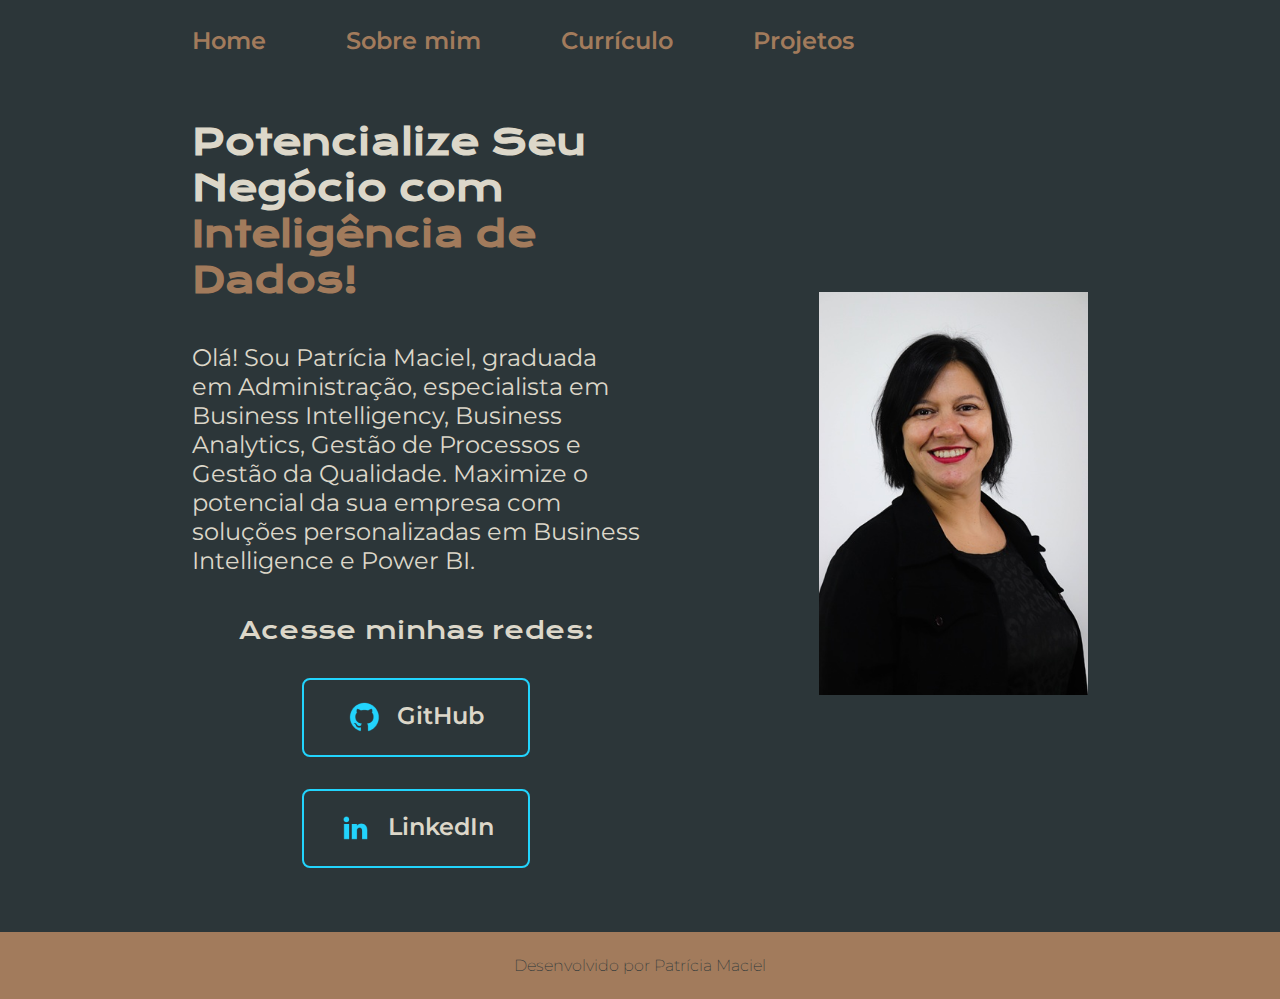
<file: index.html>
<!DOCTYPE html>
<html lang="pt-br">

<head>
    <!-- Google tag (gtag.js) -->
<script async src="https://www.googletagmanager.com/gtag/js?id=G-PHQSCHNRRR"></script>
<script>
  window.dataLayer = window.dataLayer || [];
  function gtag(){dataLayer.push(arguments);}
  gtag('js', new Date());

  gtag('config', 'G-PHQSCHNRRR');
</script>

    <meta charset="UTF-8">
    <meta http-equiv="X-UA-Compatible" content="IE=edge">
    <meta name="viewport" content="width=device-width, initial-scale=1.0">
    <title>Portifolio</title>
    <link rel="stylesheet" href="./styles/style.css">
</head>

<body>
    <header class="cabecalho">
        <nav class="cabecalho__menu">
            <a class="cabecalho__menu__link" href=index.html>Home</a>
            <a class="cabecalho__menu__link" href="about.html">Sobre mim</a>
            <a class="cabecalho__menu__link" href="curriculo.html">Currículo</a>
            <a class="cabecalho__menu__link" href="projetos.html">Projetos</a>
        </nav>
    </header>
    <main class="apresentacao">
        <section class="apresentacao__conteudo">
            <h1 class="apresentacao__conteudo__titulo">Potencialize Seu Negócio com <strong 
            class="titulo-destaque"> Inteligência de Dados!
            </strong></h1>
            <p class="apresentacao__conteudo__texto">Olá! Sou Patrícia Maciel, graduada em Administração,
            especialista em Business Intelligency, Business Analytics, Gestão de Processos e Gestão da Qualidade. Maximize o potencial da sua empresa com soluções personalizadas em Business Intelligence e Power BI.
           </p>
            <div class="apresentacao__links">
                <h2 class="apresentacao__links__subtitulo">Acesse minhas redes:</h2>
                <a class="apresentacao__links__navegacao" href="https://github.com/trimaciel">
                    <img src="./assets/github.png">
                    GitHub
                </a>
                <a class="apresentacao__links__navegacao" href="https://www.linkedin.com/in/patriciammaciel/">
                    <img src="assets/linkedin.png">LinkedIn
                </a>
            </div>
        </section>
        <img class="apresentacao__imagem" src="./assets/imagem.jpg" alt="Foto da Patrícia Maciel">
    </main>
    <footer class="rodape">
        <p>Desenvolvido por Patrícia Maciel</p>
    </footer>
        
</body>

</html>
</file>
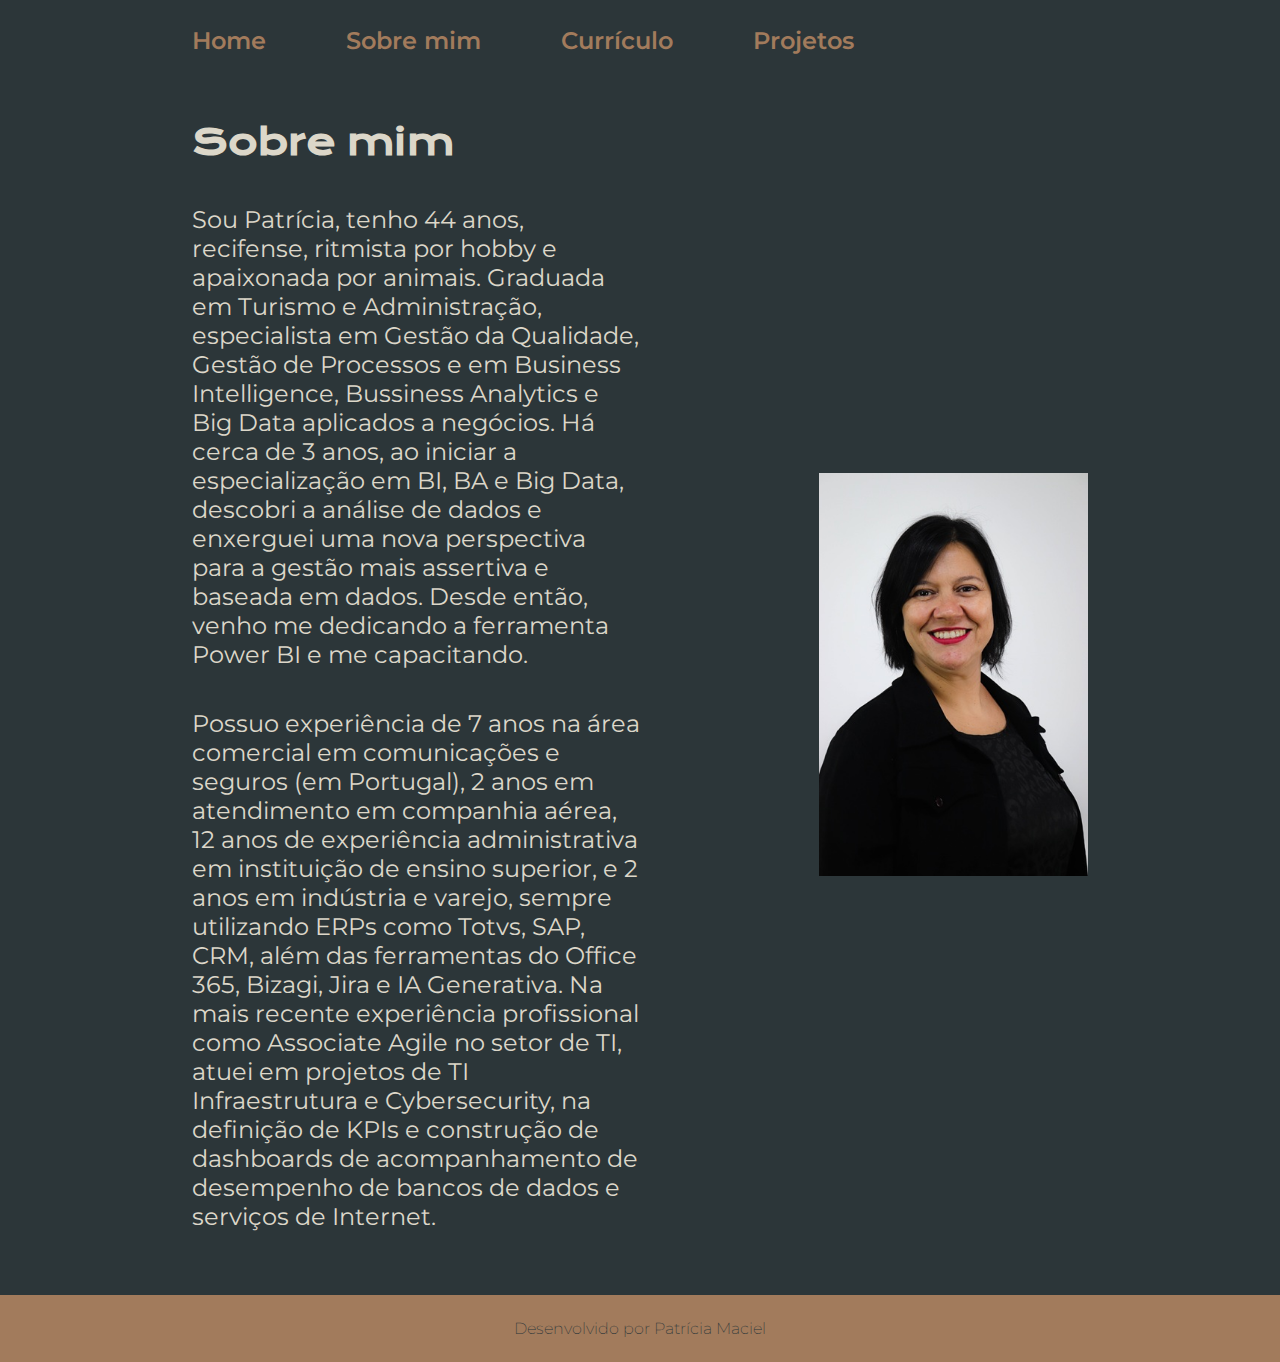
<file: about.html>
<!DOCTYPE html>
<html lang="pt-bt">
<head>
    <!-- Google tag (gtag.js) -->
<script async src="https://www.googletagmanager.com/gtag/js?id=G-PHQSCHNRRR"></script>
<script>
  window.dataLayer = window.dataLayer || [];
  function gtag(){dataLayer.push(arguments);}
  gtag('js', new Date());

  gtag('config', 'G-PHQSCHNRRR');
</script>

    <meta charset="UTF-8">
    <meta name="viewport" content="width=device-width, initial-scale=1.0">
    <title>Sobre mim</title>
    <link rel="stylesheet" href="./styles/style.css">
</head>
<body>
    <header class="cabecalho">
        <nav class="cabecalho__menu">
            <a class="cabecalho__menu__link" href=index.html>Home</a>
            <a class="cabecalho__menu__link" href="about.html">Sobre mim</a>
            <a class="cabecalho__menu__link" href="curriculo.html">Currículo</a>
            <a class="cabecalho__menu__link" href="projetos.html">Projetos</a>
        </nav>
    </header>
    <main class="apresentacao">
        <section class="apresentacao__conteudo">
            <h1 class="apresentacao__conteudo__titulo">Sobre mim</h1>
            <p class="apresentacao__conteudo__texto">Sou Patrícia, tenho 44 anos, recifense, ritmista por hobby e apaixonada por animais. Graduada em Turismo e Administração,  especialista em Gestão da Qualidade, Gestão de Processos e em Business Intelligence,  Bussiness Analytics e Big Data aplicados a negócios. Há cerca de 3 anos, ao iniciar a especialização em BI, BA e Big Data, descobri a análise de dados e enxerguei uma nova perspectiva para a gestão mais assertiva e baseada em dados. Desde então, venho me dedicando a ferramenta Power BI e me capacitando.
            </p>
            <p class="apresentacao__conteudo__texto">Possuo experiência de 7 anos na área comercial em comunicações e seguros (em Portugal),  2 anos em atendimento em companhia aérea, 12 anos de experiência administrativa em instituição de ensino superior, e 2 anos em  indústria e varejo, sempre utilizando ERPs como Totvs, SAP, CRM, além das ferramentas do Office 365, Bizagi, Jira e IA Generativa. Na mais recente experiência profissional como Associate Agile no setor de TI,  atuei em projetos de TI Infraestrutura e Cybersecurity, na definição de KPIs e construção de dashboards de acompanhamento de desempenho de bancos de dados e serviços de Internet.
            
            </p>
        </section>
        <img class="apresentacao__imagem" src="./assets/imagem.jpg" alt="Foto da Patrícia Maciel">
  
   </main>
    <footer class="rodape">
        <p>Desenvolvido por Patrícia Maciel</p>
    </footer>
</body>
</html>
</file>
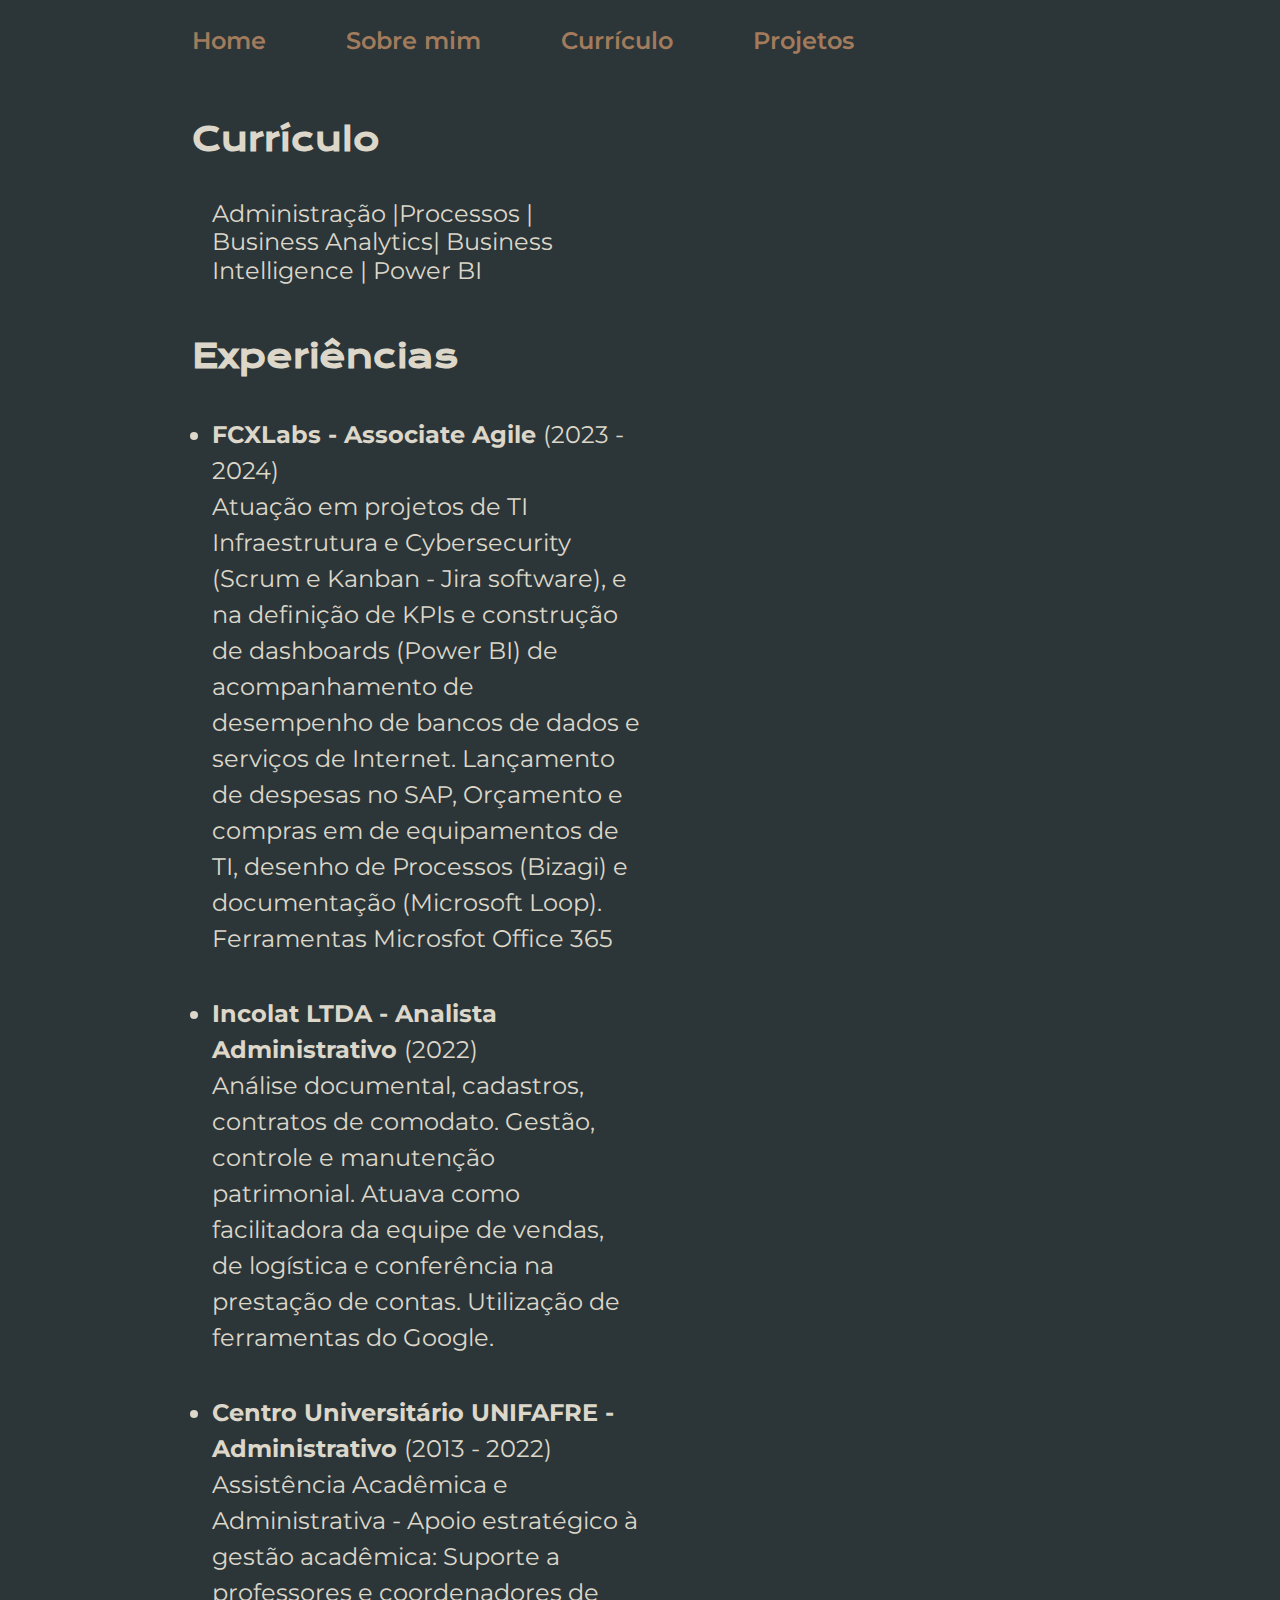
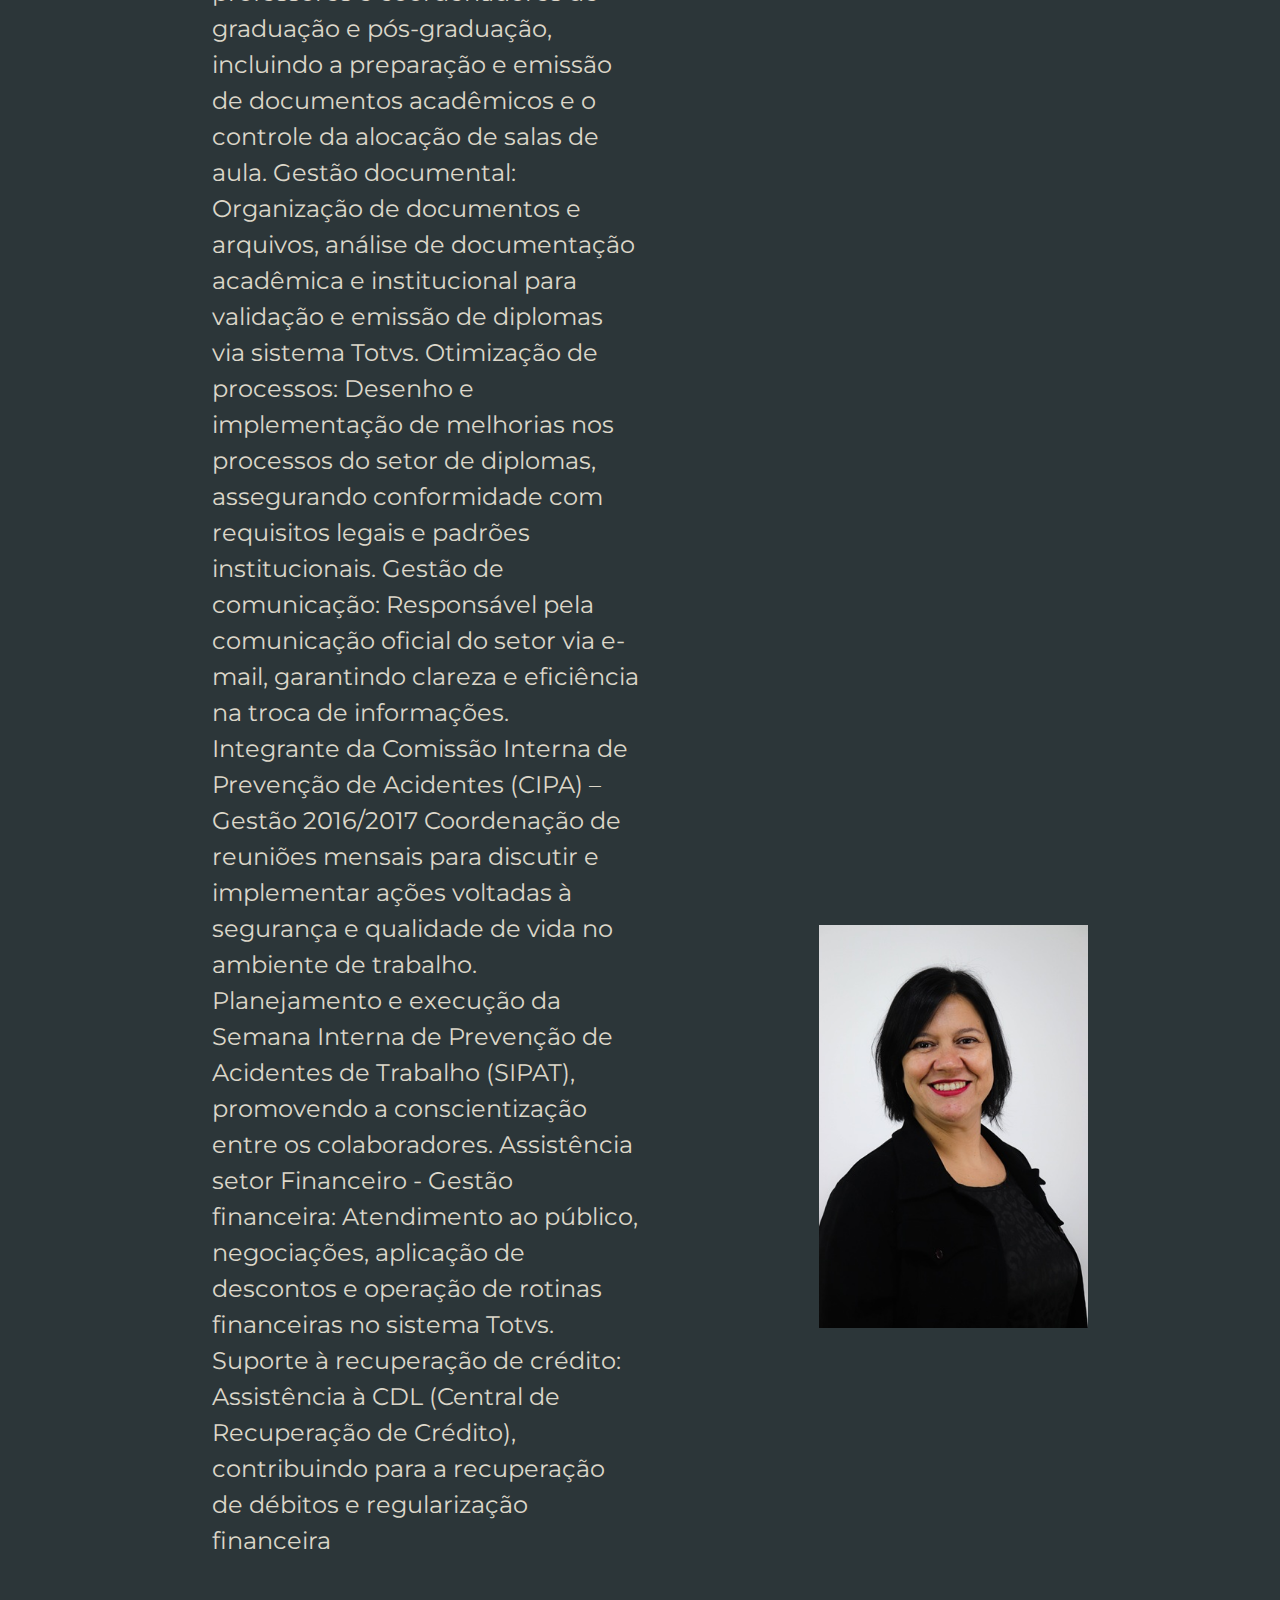
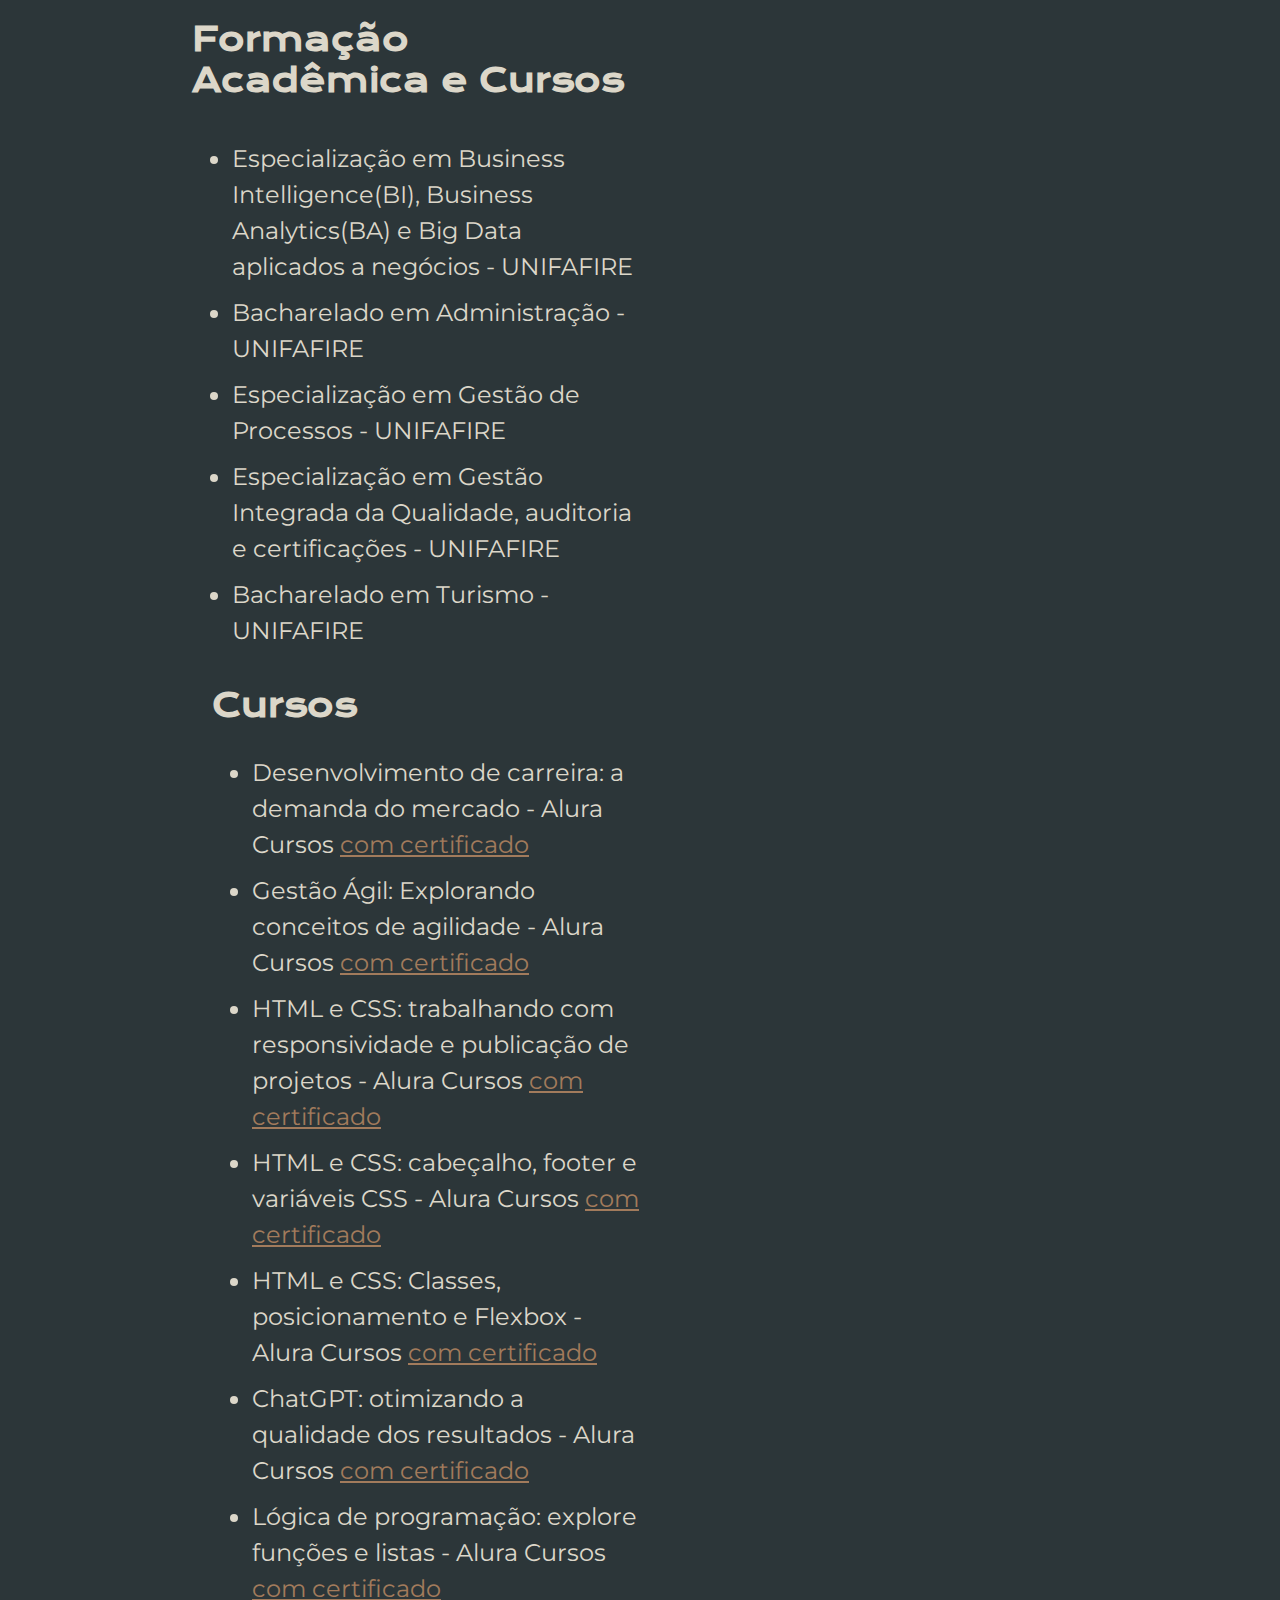
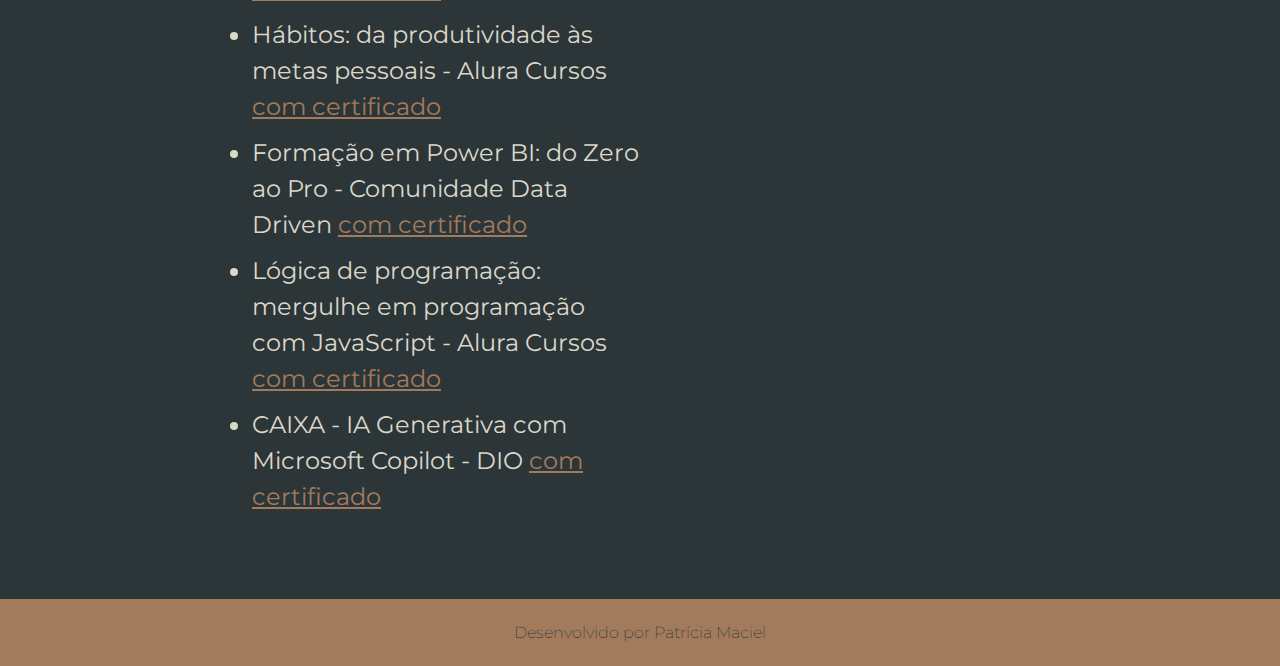
<file: curriculo.html>
<!DOCTYPE html>
<html lang="pt-bt">
<head>
    <!-- Google tag (gtag.js) -->
<script async src="https://www.googletagmanager.com/gtag/js?id=G-PHQSCHNRRR"></script>
<script>
  window.dataLayer = window.dataLayer || [];
  function gtag(){dataLayer.push(arguments);}
  gtag('js', new Date());

  gtag('config', 'G-PHQSCHNRRR');
</script>

    <meta charset="UTF-8">
    <meta name="viewport" content="width=device-width, initial-scale=1.0">
    <title>Currículo</title>
    <link rel="stylesheet" href="./styles/style2.css">
</head>
<body>
    <header class="cabecalho">
        <nav class="cabecalho__menu">
            <a class="cabecalho__menu__link" href=index.html>Home</a>
            <a class="cabecalho__menu__link" href="about.html">Sobre mim</a>
            <a class="cabecalho__menu__link" href="curriculo.html">Currículo</a>
            <a class="cabecalho__menu__link" href="projetos.html">Projetos</a>
        </nav>
    </header>
    <main class="apresentacao">
        <section class="apresentacao__conteudo">
            <h1 class="apresentacao__conteudo__titulo">Currículo</h1>
            <p class="apresentacao__conteudo__texto"> Administração |Processos | Business Analytics| Business Intelligence | Power BI
            </p>
            <h2 class="apresentacao__conteudo__titulo">Experiências</h2>
            <ul class="apresentacao__conteudo__texto">
                <li> <strong>FCXLabs - Associate Agile </strong> (2023 - 2024) 
                    <P> Atuação em projetos de TI Infraestrutura  e Cybersecurity (Scrum e Kanban -  Jira software), e na definição de KPIs e construção de dashboards (Power BI) de acompanhamento de desempenho de bancos de dados e serviços de Internet. Lançamento de despesas no SAP, Orçamento e compras em de equipamentos de TI, desenho de Processos (Bizagi) e documentação (Microsoft Loop). Ferramentas Microsfot Office 365</li>
                    </p> </li>
<br>
                <li> <strong> Incolat LTDA - Analista Administrativo </strong> (2022)
                    <p> Análise documental, cadastros, contratos de comodato. Gestão, controle e manutenção patrimonial. Atuava como facilitadora da equipe de vendas, de logística e conferência na prestação de contas. Utilização de ferramentas do Google. </p></li>
<br>
                    <li> <strong> Centro Universitário UNIFAFRE -  Administrativo </strong> (2013 - 2022)
                        <p>
                    Assistência Acadêmica e Administrativa - Apoio estratégico à gestão acadêmica: Suporte a professores e coordenadores de graduação e pós-graduação, incluindo a preparação e emissão de documentos acadêmicos e o controle da alocação de salas de aula. 
Gestão documental: Organização de documentos e arquivos, análise de documentação acadêmica e institucional para validação e emissão de diplomas via sistema Totvs. 
Otimização de processos: Desenho e implementação de melhorias nos processos do setor de diplomas, assegurando conformidade com requisitos legais e padrões institucionais. 
Gestão de comunicação: Responsável pela comunicação oficial do setor via e-mail, garantindo clareza e eficiência na troca de informações. 
Integrante da Comissão Interna de Prevenção de Acidentes (CIPA) – Gestão 2016/2017 
Coordenação de reuniões mensais para discutir e implementar ações voltadas à segurança e qualidade de vida no ambiente de trabalho. 
Planejamento e execução da Semana Interna de Prevenção de Acidentes de Trabalho (SIPAT), promovendo a conscientização entre os colaboradores. 
Assistência setor Financeiro - Gestão financeira: Atendimento ao público, negociações, aplicação de descontos e operação de rotinas financeiras no sistema Totvs. 
Suporte à recuperação de crédito: Assistência à CDL (Central de Recuperação de Crédito), contribuindo para a recuperação de débitos e regularização financeira</p>
            </ul>

            <h2 class="apresentacao__conteudo__titulo">Formação Acadêmica e Cursos</h2>
            <div class="apresentacao__conteudo__texto">
            <ul class="apresentacao__conteudo__texto">
                <li> Especialização em Business Intelligence(BI), Business Analytics(BA) e Big Data aplicados a negócios  - UNIFAFIRE </a> </li>
                <li> Bacharelado em Administração - UNIFAFIRE </li>
                <li> Especialização em Gestão de Processos - UNIFAFIRE </li>  
                <li> Especialização em Gestão Integrada da Qualidade, auditoria e certificações - UNIFAFIRE </li>
                <li> Bacharelado em Turismo - UNIFAFIRE </li>    
             </ul>  
<br>  
             <h2 class="apresentacao__conteudo__titulo">Cursos</h2>
<br>             
             <div class="apresentacao__conteudo__texto">
             <ul class="apresentacao__conteudo__texto">
                
                <li>Desenvolvimento de carreira: a demanda do mercado - Alura Cursos <a href="https://cursos.alura.com.br/certificate/880b8865-4c57-4325-9db5-1c35e84f620e?lang">com certificado</a></li> 
                <li>Gestão Ágil: Explorando conceitos de agilidade - Alura Cursos <a href="https://cursos.alura.com.br/certificate/467743b4-f079-4a28-99c2-a1447af35f78?lang">com certificado</a></li> 
                
                <li>HTML e CSS: trabalhando com responsividade e publicação de projetos - Alura Cursos <a href="https://cursos.alura.com.br/certificate/bae09fce-ae16-400f-95f4-c4e68259713d?lang">com certificado</a></li> 
                <li>HTML e CSS: cabeçalho, footer e variáveis CSS - Alura Cursos <a href="https://cursos.alura.com.br/user/trimaciel80/course/html-css-cabecalho-footer-variaveis-css/certificate">com certificado</a></li> 
                <li>HTML e CSS: Classes, posicionamento e Flexbox - Alura Cursos <a href="https://cursos.alura.com.br/user/trimaciel80/course/html-css-classes-posicionamento-flexbox/certificate">com certificado</a></li> 
                <li>ChatGPT: otimizando a qualidade dos resultados - Alura Cursos <a href="https://cursos.alura.com.br/certificate/9a120f62-30b6-4ec6-a86d-5f9d95c6ffd2?lang">com certificado</a></li> 
                <li>Lógica de programação: explore funções e listas - Alura Cursos <a href="https://cursos.alura.com.br/certificate/8aa6c975-85fd-4c11-b04c-09947d849bec?lang">com certificado</a></li> 
                <li>Hábitos: da produtividade às metas pessoais - Alura Cursos <a href="https://cursos.alura.com.br/user/trimaciel80/course/habitos-produtividade-metas-pessoais/certificate">com certificado</a></li> 
                <li>Formação em Power BI: do Zero ao Pro - Comunidade Data Driven <a href="https://membros.comunidadedatadriven.com/certificates/QAkzVV">com certificado</a> </li>
                <li>Lógica de programação: mergulhe em programação com JavaScript - Alura Cursos <a href="https://cursos.alura.com.br/certificate/92722e52-1515-46cf-8221-0dd47df36e93?lang">com certificado</a></li>
                <li>CAIXA - IA Generativa com Microsoft Copilot - DIO <a href="https://hermes.dio.me/certificates/FTM88NNL.pdf">com certificado</a></li>
        </div>

        </section>
        <img class="apresentacao__imagem" src="./assets/imagem.jpg" alt="Foto da Patrícia Maciel">
  
   </main>
    <footer class="rodape">
        <p>Desenvolvido por Patrícia Maciel</p>
    </footer>
</body>
</html>
</file>
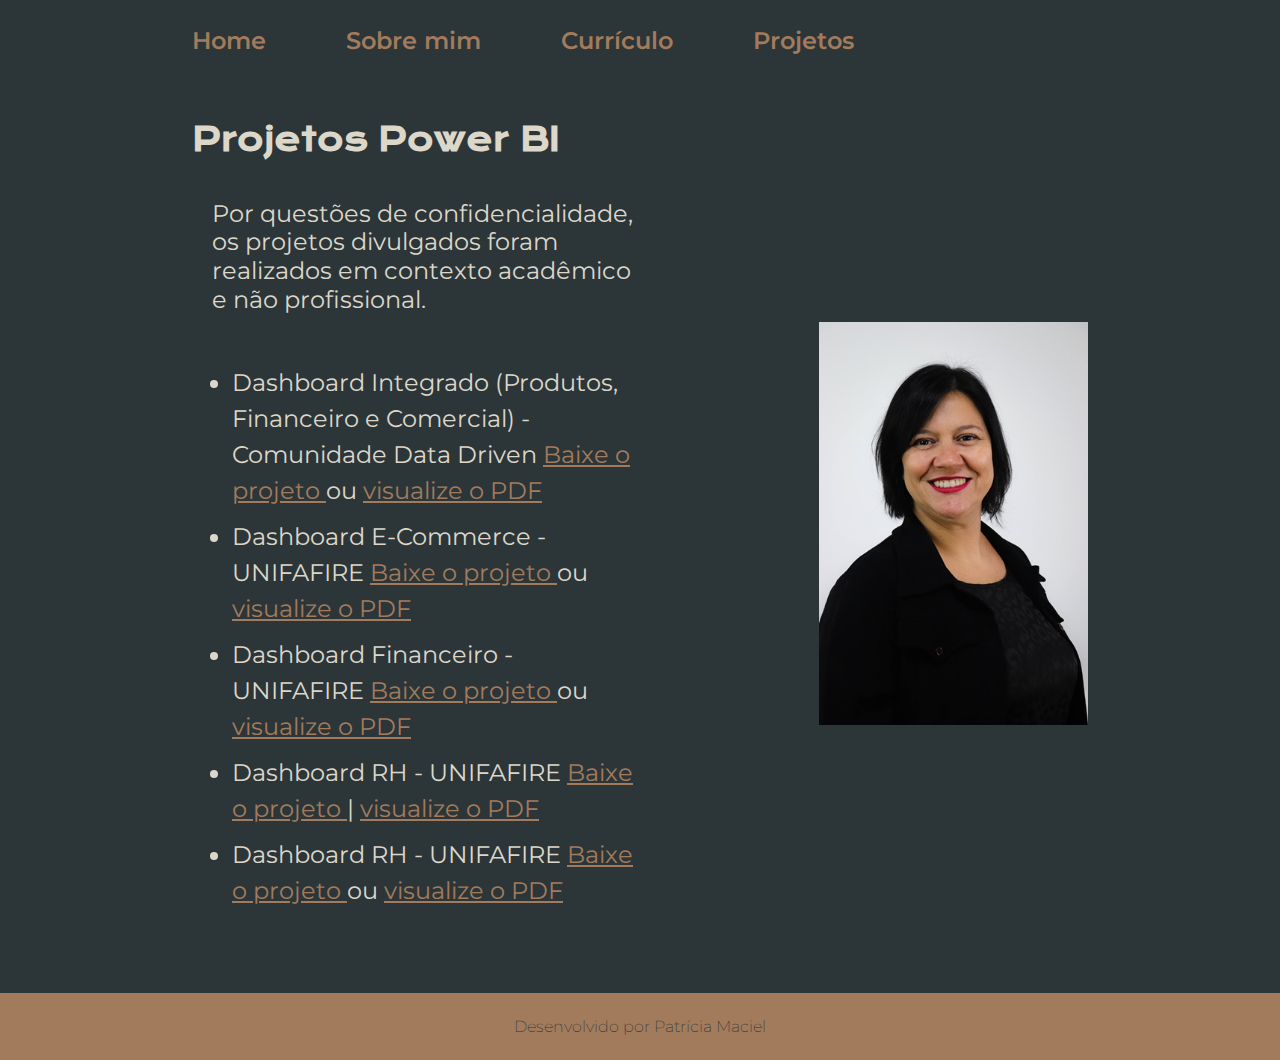
<file: projetos.html>
<!DOCTYPE html>
<html lang="pt-bt">
<head>
  <!-- Google tag (gtag.js) -->
<script async src="https://www.googletagmanager.com/gtag/js?id=G-PHQSCHNRRR"></script>
<script>
  window.dataLayer = window.dataLayer || [];
  function gtag(){dataLayer.push(arguments);}
  gtag('js', new Date());

  gtag('config', 'G-PHQSCHNRRR');
</script>

    <meta charset="UTF-8">
    <meta name="viewport" content="width=device-width, initial-scale=1.0">
    <title>Links de Projetos</title>
    <link rel="stylesheet" href="./styles/style2.css">
</head>
<body>
    <header class="cabecalho">
        <nav class="cabecalho__menu">
            <a class="cabecalho__menu__link" href=index.html>Home</a>
            <a class="cabecalho__menu__link" href="about.html">Sobre mim</a>
            <a class="cabecalho__menu__link" href="curriculo.html">Currículo</a>
            <a class="cabecalho__menu__link" href="projetos.html">Projetos</a>
        </nav>
    </header>
    <main class="apresentacao">
        <section class="apresentacao__conteudo">
            <h1 class="apresentacao__conteudo__titulo">Projetos Power BI</h1>
            <p class="apresentacao__conteudo__texto"> Por questões de confidencialidade, os projetos divulgados foram realizados em contexto acadêmico e não profissional. 
            </p> 
             <div class="apresentacao__conteudo__texto">
             <ul class="apresentacao__conteudo__texto">
                
                <li>
                    Dashboard Integrado (Produtos, Financeiro e Comercial) - Comunidade Data Driven  
                    <a href="https://drive.google.com/file/d/1enIYEByQamP2E8MYNdCLFTwfbe8DsIdy/view?usp=sharing" target="_blank"> Baixe o projeto </a> ou 
                    <a href="https://drive.google.com/file/d/11HnFGuv24zXxZLfvLyijLjvN4SaC_z5h/view?usp=sharing" target="_blank"> visualize o PDF </a>
                  </li>
                  
                  <li>
                    Dashboard E-Commerce - UNIFAFIRE  
                    <a href="https://drive.google.com/file/d/1CWjhiVu4J730F_oN7DWZNDWVNUoXeu8W/view?usp=sharing" target="_blank"> Baixe o projeto </a> ou
                    <a href="https://drive.google.com/file/d/1STEqJvTDKDJJ820wkiu_LqNqYrweCVrk/view?usp=sharing" target="_blank"> visualize o PDF </a>
                  </li>
                  
                  <li>
                    Dashboard Financeiro - UNIFAFIRE  
                    <a href="https://drive.google.com/file/d/1y0XKifAv5sFiibxaORdXdPrnSsf70Sa6/view?usp=sharing" target="_blank"> Baixe o projeto </a> ou 
                    <a href="https://drive.google.com/file/d/1Fol75bjkb7lc0vZooa1IvipwcXMBjog8/view?usp=sharing" target="_blank"> visualize o PDF </a>
                  </li>
                  
<li>
  Dashboard RH - UNIFAFIRE  
  <a href="https://drive.google.com/file/d/1RWEmFLI4AvoiAscAX7F7ot2zGYmVfSOW/view?usp=sharing" target="_blank"> Baixe o projeto </a> |  
  <a href="https://drive.google.com/file/d/1W-T86ANgRa_kJzDbnX_G8O3BNnyJeF3U/view?usp=sharing" target="_blank"> visualize o PDF </a>
</li>
<li>
    Dashboard RH - UNIFAFIRE  
    <a href="https://drive.google.com/file/d/1RWEmFLI4AvoiAscAX7F7ot2zGYmVfSOW/view?usp=sharing" target="_blank"> Baixe o projeto </a> ou  
    <a href="https://drive.google.com/file/d/1W-T86ANgRa_kJzDbnX_G8O3BNnyJeF3U/view?usp=sharing" target="_blank"> visualize o PDF </a>
  </li>
  
                           
             
                
        </div>

        </section>
        <img class="apresentacao__imagem" src="./assets/imagem.jpg" alt="Foto da Patrícia Maciel">
  
   </main>
    <footer class="rodape">
        <p>Desenvolvido por Patrícia Maciel</p>
    </footer>
</body>
</html>
</file>
<file: styles/style.css>
@import url('https://fonts.googleapis.com/css2?family=Krona+One&family=Montserrat:wght@400;600&display=swap');

:root{
    --cor-primaria: #2C3639;
    --cor-secundaria: #DCD7C9;
    --cor-terciaria: #A27B5C;
    --cor-hover: #3F4E4F;

    --fonte-primaria: 'Krona One', sans-serif;
    --fonte-secundaria: 'Montserrat', sans-serif;
}

*{
    margin: 0;
    padding: 0;
}

body{
    box-sizing: border-box;
    background-color: var(--cor-primaria);
    color: var(--cor-secundaria);
}

.cabecalho{
    padding: 2% 0% 0% 15%;
}

.cabecalho__menu{
   display: flex;
   gap: 80px;

}

.cabecalho__menu__link{
    font-family: var(--fonte-secundaria);
    font-size: 1.5rem;
    font-weight: 600;
    color: var(--cor-terciaria);
    text-decoration: none;
}

.apresentacao{
    padding: 5% 15%;
    display: flex;
    align-items: center;
    justify-content: space-between;
    gap: 82px;

}
.apresentacao__conteudo{
    width: 50%;
    display: flex;
    flex-direction: column;
    gap: 40px;
}

.apresentacao__conteudo__titulo{
    font-size: 2.25rem;
    font-family: var(--fonte-primaria);
}

.titulo-destaque{
    color: var(--cor-terciaria);
}

.apresentacao__conteudo__texto{
    font-size: 1.5rem;
    font-family: var(--fonte-secundaria);
    
}

.apresentacao__links{
    display: flex;
    flex-direction: column;
    align-items: center;
    justify-content: space-between;
    gap: 32px;
}

.apresentacao__links__subtitulo {
    font-family: var(--fonte-primaria);
    font-weight: 400;
    font-size: 1.5rem;
}

.apresentacao__links__navegacao{
    display: flex;
    justify-content: center;
    gap: 16px;
    border: 2px solid #22D4FD;
    width: 50%;
    text-align: center;
    border-radius: 8px;
    font-size: 1.5rem;
    font-weight: 600;
    padding: 21.5px 0;
    text-decoration: none;
    color: var(--cor-secundaria);
    font-family: var(--fonte-secundaria);
}

.apresentacao__links__link:hover{
    background-color: var(--cor-hover);
}

.apresentacao__imagem{
    width: 30%;
}


.rodape {
    background-color: var(--cor-terciaria);
    color: var(--cor-primaria);
    padding: 24px;
    text-align: center;
    font-family: var(--fonte-secundaria);
    font-size: 1rem;
    font-weight: 200;
}

@media (max-width: 1200px) {
    .cabecalho {
        padding: 10%;
    }
    .cabecalho__menu {
        justify-content: center;
    }
    .apresentacao {
        flex-direction: column-reverse;
        padding: 5%;
    }
.apresentacao__conteudo {
    width: auto;
}
}
</file>
<file: styles/style2.css>
@import url('https://fonts.googleapis.com/css2?family=Krona+One&family=Montserrat:wght@400;600&display=swap');

:root{
    --cor-primaria: #2C3639;
    --cor-secundaria: #DCD7C9;
    --cor-terciaria: #A27B5C;
    --cor-hover: #3F4E4F;

    --fonte-primaria: 'Krona One', sans-serif;
    --fonte-secundaria: 'Montserrat', sans-serif;
}

*{
    margin: 0;
    padding: 0;
}

body{
    box-sizing: border-box;
    background-color: var(--cor-primaria);
    color: var(--cor-secundaria);
}

.cabecalho{
    padding: 2% 0% 0% 15%;
}

.cabecalho__menu{
   display: flex;
   gap: 80px;

}

.cabecalho__menu__link{
    font-family: var(--fonte-secundaria);
    font-size: 1.5rem;
    font-weight: 600;
    color: var(--cor-terciaria);
    text-decoration: none;
}

.apresentacao{
    padding: 5% 15%;
    display: flex;
    align-items: center;
    justify-content: space-between;
    gap: 82px;

}
.apresentacao__conteudo{
    width: 50%;
    display: flex;
    flex-direction: column;
    gap: 40px;
}

.apresentacao__conteudo__titulo{
    font-size: 2rem;
    font-family: var(--fonte-primaria);
    
}

.titulo-destaque{
    color: var(--cor-terciaria);
}

.apresentacao__conteudo__texto{
    font-size: 1.5rem;
    font-family: var(--fonte-secundaria);
    margin-bottom: 10px;
    line-height: 1.2;
    padding-left: 20px;
    
}

.apresentacao__conteudo__texto li {
    margin-bottom: 10px; /* Cria espaço entre os itens da lista */
    line-height: 1.5; /* Aumenta a altura da linha para melhor leitura */
    
}

.apresentacao__conteudo__texto a {
        color: var(--cor-terciaria);
}

.apresentacao__links{
    display: flex;
    flex-direction: column;
    align-items: center;
    justify-content: space-between;
    gap: 32px;
}

.apresentacao__links__subtitulo {
    font-family: var(--fonte-primaria);
    font-weight: 400;
    font-size: 1.5rem;
}

.apresentacao__links__navegacao{
    display: flex;
    justify-content: center;
    gap: 16px;
    border: 2px solid #22D4FD;
    width: 50%;
    text-align: center;
    border-radius: 8px;
    font-size: 1.5rem;
    font-weight: 600;
    padding: 21.5px 0;
    text-decoration: none;
    color: var(--cor-secundaria);
    font-family: var(--fonte-secundaria);
}

.apresentacao__links__link:hover{
    background-color: var(--cor-hover);
}

.apresentacao__imagem{
    width: 30%;
}


.rodape {
    background-color: var(--cor-terciaria);
    color: var(--cor-primaria);
    padding: 24px;
    text-align: center;
    font-family: var(--fonte-secundaria);
    font-size: 1rem;
    font-weight: 200;
}

@media (max-width: 1200px) {
    .cabecalho {
        padding: 10%;
    }
    .cabecalho__menu {
        justify-content: center;
    }
    .apresentacao {
        flex-direction: column-reverse;
        padding: 5%;
    }
.apresentacao__conteudo {
    width: auto;
}
=======
@import url('https://fonts.googleapis.com/css2?family=Krona+One&family=Montserrat:wght@400;600&display=swap');

:root{
    --cor-primaria: #2C3639;
    --cor-secundaria: #DCD7C9;
    --cor-terciaria: 
    box-sizing: border-box;
    background-color: var(--cor-primaria);
    color: var(--cor-secundaria);
}

.cabecalho{
    padding: 2% 0% 0% 15%;
}

.cabecalho__menu{
   display: flex;
   gap: 80px;

}

.cabecalho__menu__link{
    font-family: var(--fonte-secundaria);
    font-size: 1.5rem;
    font-weight: 600;
    color: var(--cor-terciaria);
    text-decoration: none;
}

.apresentacao{
    padding: 5% 15%;
    display: flex;
    align-items: center;
    justify-content: space-between;
    gap: 82px;

}
.apresentacao__conteudo{
    width: 50%;
    display: flex;
    flex-direction: column;
    gap: 40px;
}

.apresentacao__conteudo__titulo{
    font-size: 2rem;
    font-family: var(--fonte-primaria);
    
}

.titulo-destaque{
    color: var(--cor-terciaria);
}

.apresentacao__conteudo__texto{
    font-size: 1.5rem;
    font-family: var(--fonte-secundaria);
    margin-bottom: 10px;
    line-height: 1.2;
    padding-left: 20px;
    
}

.apresentacao__conteudo__texto li {
    margin-bottom: 10px; /* Cria espaço entre os itens da lista */
    line-height: 1.5; /* Aumenta a altura da linha para melhor leitura */
    
}

.apresentacao__conteudo__texto a {
        color: var(--cor-terciaria);
}

.apresentacao__links{
    display: flex;
    flex-direction: column;
    align-items: center;
    justify-content: space-between;
    gap: 32px;
}

.apresentacao__links__subtitulo {
    font-family: var(--fonte-primaria);
    font-weight: 400;
    font-size: 1.5rem;
}

.apresentacao__links__navegacao{
    display: flex;
    justify-content: center;
    gap: 16px;
    border: 2px solid #22D4FD;
    width: 50%;
    text-align: center;
    border-radius: 8px;
    font-size: 1.5rem;
    font-weight: 600;
    padding: 21.5px 0;
    text-decoration: none;
    color: var(--cor-secundaria);
    font-family: var(--fonte-secundaria);
}

.apresentacao__links__link:hover{
    background-color: var(--cor-hover);
}

.apresentacao__imagem{
    width: 30%;
}


.rodape {
    background-color: var(--cor-terciaria);
    color: var(--cor-primaria);
    padding: 24px;
    text-align: center;
    font-family: var(--fonte-secundaria);
    font-size: 1rem;
    font-weight: 200;
}

@media (max-width: 1200px) {
    .cabecalho {
        padding: 10%;
    }
    .cabecalho__menu {
        justify-content: center;
    }
    .apresentacao {
        flex-direction: column-reverse;
        padding: 5%;
    }
.apresentacao__conteudo {
    width: auto;
}
}
</file>
